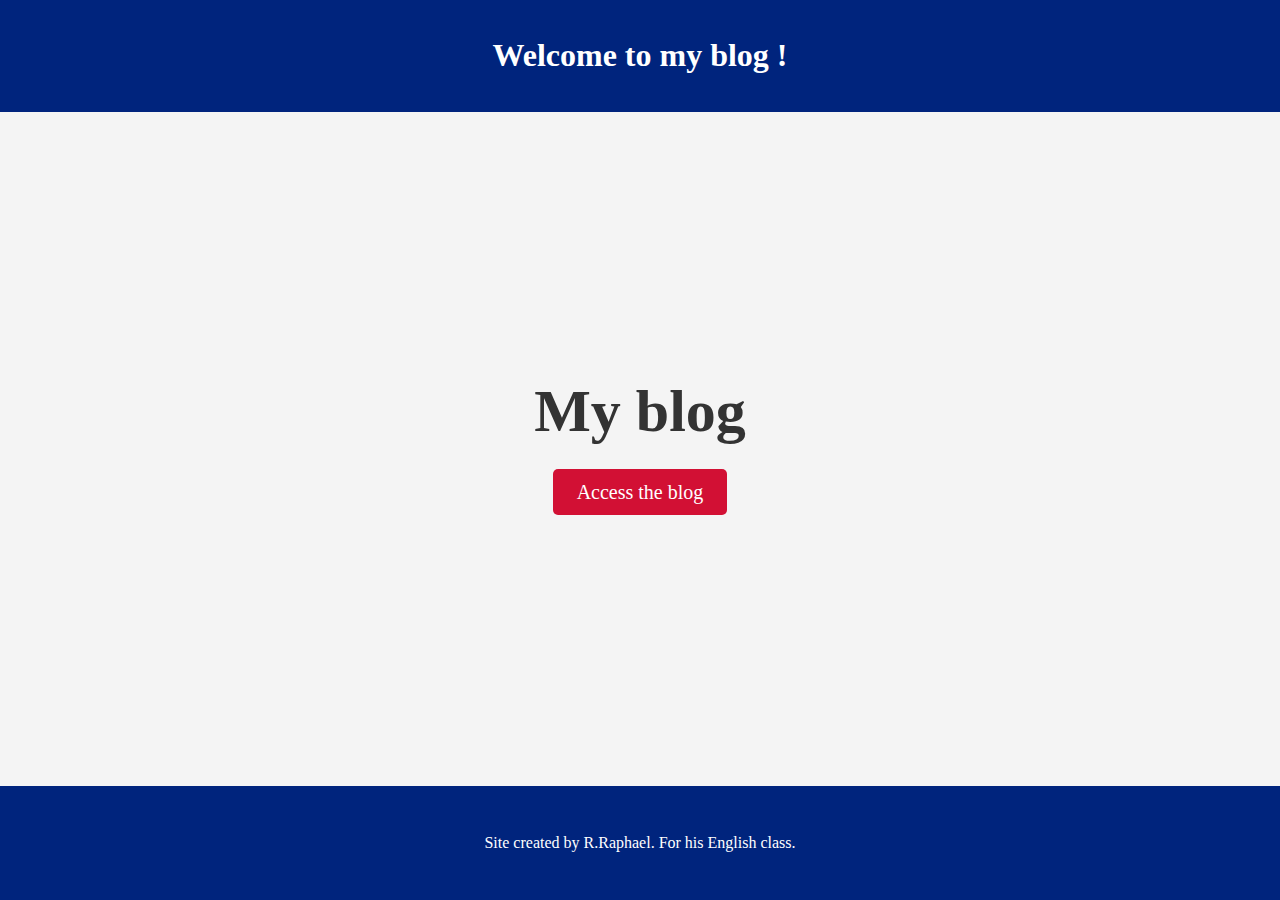
<file: index.html>
<!-- Moi raphael est coder se site -->
<!DOCTYPE html>
<html lang="fr">
<head>
    <meta charset="UTF-8">
    <meta name="viewport" content="width=device-width, initial-scale=1.0">
    <title>Welcome to my blog !</title>
    <link rel="stylesheet" href="styles.css">
</head>
<body>
    <header>
        <h1>Welcome to my blog !</h1>
    </header>
    <main>
        <section class="intro">
            <h2>My blog</h2>
            <a href="blog.html" class="button">Access the blog</a>
        </section>
    </main>
    <footer>
        <p>Site created by R.Raphael. For his English class.</p> 
    </footer>
</body>
</html>
</file>
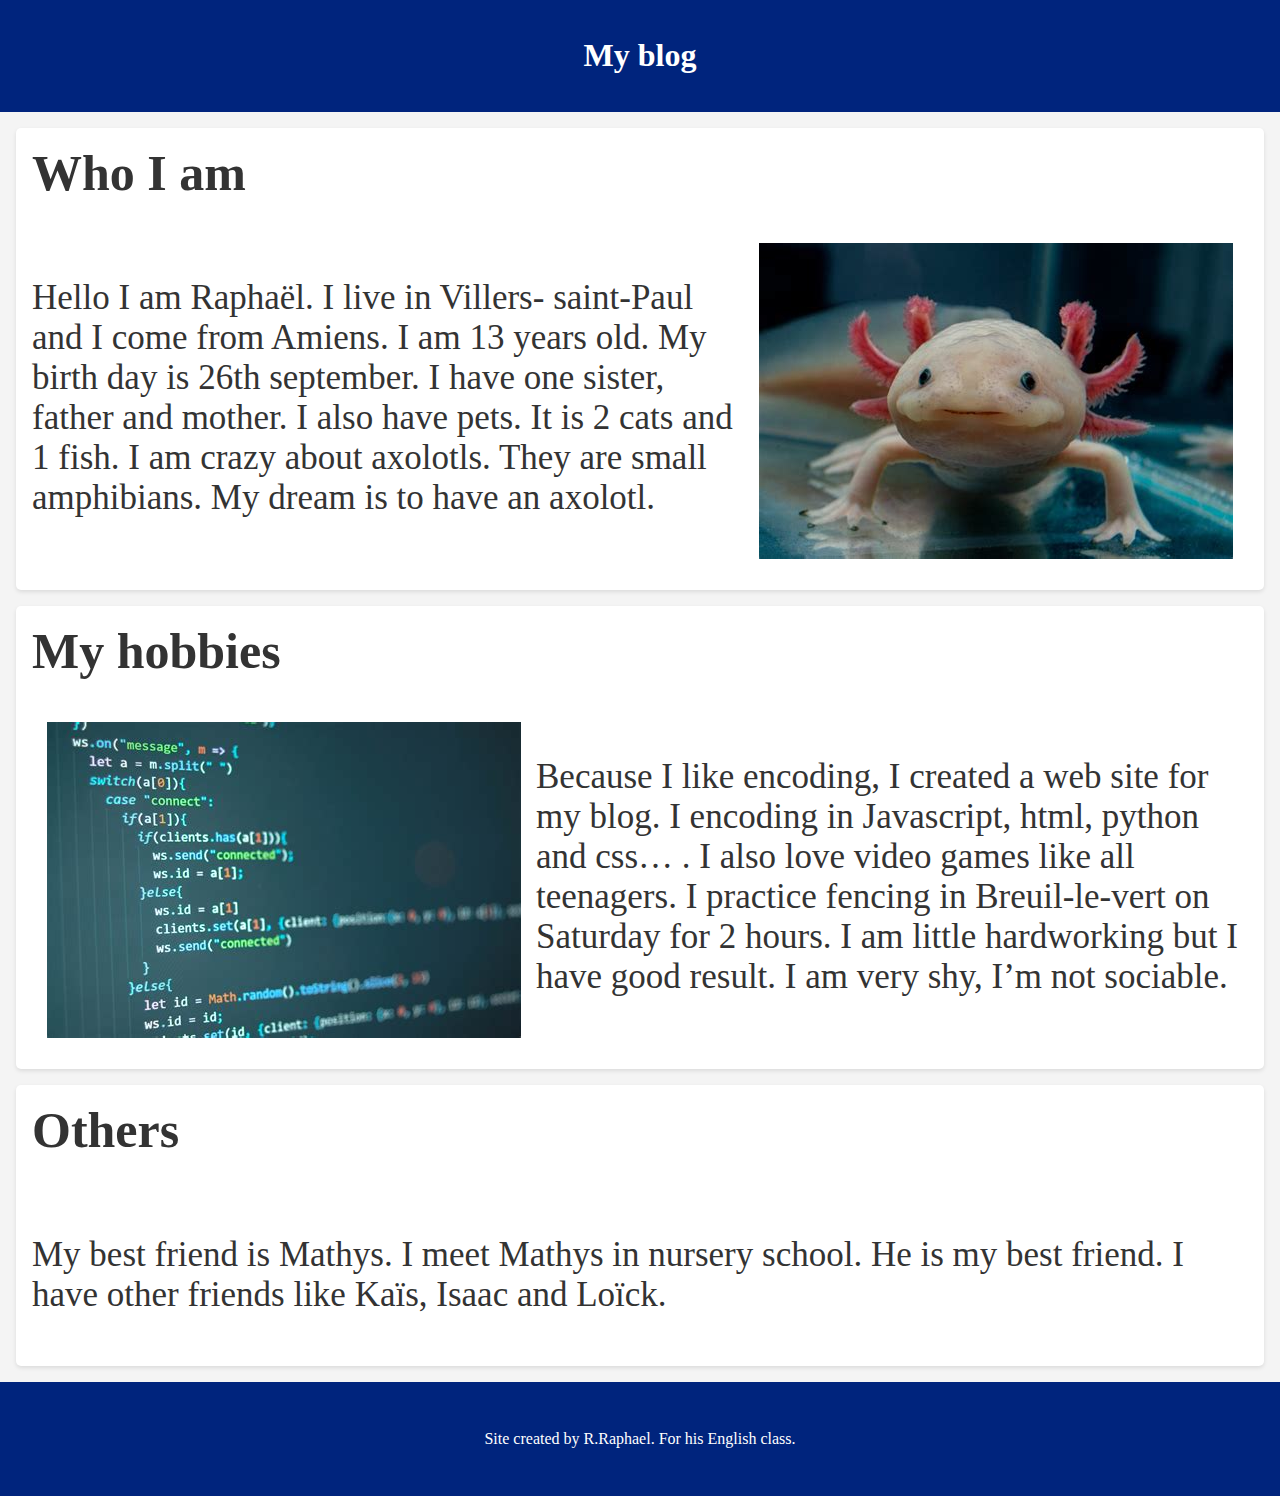
<file: blog.html>
<!-- Moi raphael est coder se site -->
<!DOCTYPE html>
<html lang="fr">
<head>
    <meta charset="UTF-8">
    <meta name="viewport" content="width=device-width, initial-scale=1.0">
    <title>Blog - Mon Blog Personnel</title>
    <link rel="stylesheet" href="styles.css">
</head>
<body>
    <header>
        <h1>My blog</h1>
    </header>
    <main>
        <section class="blog-posts">
            <article>
                <h2>Who I am</h2>
                <div>
                    <p>Hello I am Raphaël. I live in Villers- saint-Paul and I come from Amiens. I am 13 years old. My birth day is 26th september. I have one sister, father and mother. I also have pets. It is 2 cats and 1 fish. I am crazy about axolotls. They are small amphibians. My dream is to have an axolotl.</p>
                    <img src="img/axo.jfif" alt="Axolotl">
                </div>
            </article>

            <article>
                <h2>My hobbies</h2>
                <div>
                    <img src="img/code.png" alt="Code">
                    <p>Because I like encoding, I created a web site for my blog. I encoding in Javascript, html, python and css… . I also love video games like all teenagers. I practice fencing in Breuil-le-vert on Saturday for 2 hours. I am little hardworking but I have good result. I am very shy, I’m not sociable.</p>
                </div>
            </article>

            <article>
                <h2>Others</h2>
                <div>
                    
                    <p>My best friend is Mathys. I meet Mathys in nursery school. He is my best friend. I have other friends like Kaïs, Isaac and Loïck.</p>
                </div>
            </article>
        </section>
    </main>
    <footer>
        <p>Site created by R.Raphael. For his English class.</p>
    </footer>
</body>
</html>
</file>
<file: styles.css>
:root {
    --primary-color: #00247d;
    --secondary-color: #d21034;
    --accent-color: #ffffff;
    --background-color: #f4f4f4;
    --text-color: #333333;
    --header-bg-color: #00247d;
    --header-text-color: #ffffff;
    --button-bg-color: #d21034;
    --button-text-color: #ffffff;
}

body {
    font-family: 'Georgia', serif;
    background-color: var(--background-color);
    color: var(--text-color);
    margin: 0;
    padding: 0;
    display: flex;
    flex-direction: column;
    min-height: 100vh; /* S'assurer que le corps prend toute la hauteur de la fenêtre */
}

header {
    background-color: var(--header-bg-color);
    color: var(--header-text-color);
    padding: 1rem 0;
    text-align: center;
}

main {
    flex: 1; /* Permettre à la section principale de prendre tout l'espace disponible */
    padding: 1rem;
}

/* Styles pour la page d'accueil */
.intro {
    text-align: center;
    margin-top: 20%;
    margin-bottom: 20%;
    font-size: 250%;
}

.intro h2 {
    margin-bottom: 1rem;
}

.intro p {
    margin-bottom: 2rem;
}

.button {
    background-color: var(--button-bg-color);
    color: var(--button-text-color);
    padding: 0.75rem 1.5rem;
    text-decoration: none;
    border-radius: 5px;
    font-size: 50%;
}

.button:hover {
    background-color: var(--primary-color);
}

.blog-posts {
    display: flex;
    flex-direction: column;
    gap: 1rem;
}

article {
    background-color: var(--accent-color);
    color: var(--text-color);
    padding: 1rem;
    border-radius: 5px;
    box-shadow: 0 2px 4px rgba(0, 0, 0, 0.1);
    width: 100%;
    box-sizing: border-box; /* S'assurer que l'article prend toute la largeur */
    font-size: 35px;
}

article h2 {
    margin-top: 0;
    font-size: 50px;
}

footer {
    background-color: var(--header-bg-color);
    color: var(--header-text-color);
    text-align: center;
    padding: 2rem 0; /* Augmenter la taille du pied de page */
    margin-top: auto; /* Pousse le footer vers le bas */
}

.blog-posts img {
    float: right;
    margin-left: 15px; /* Espace entre l'image et le texte */
    margin-right: 15px;
    margin-bottom: 15px; /* Espace entre l'image et le bas de l'article */
}

div {
    display: flex;
}
</file>
